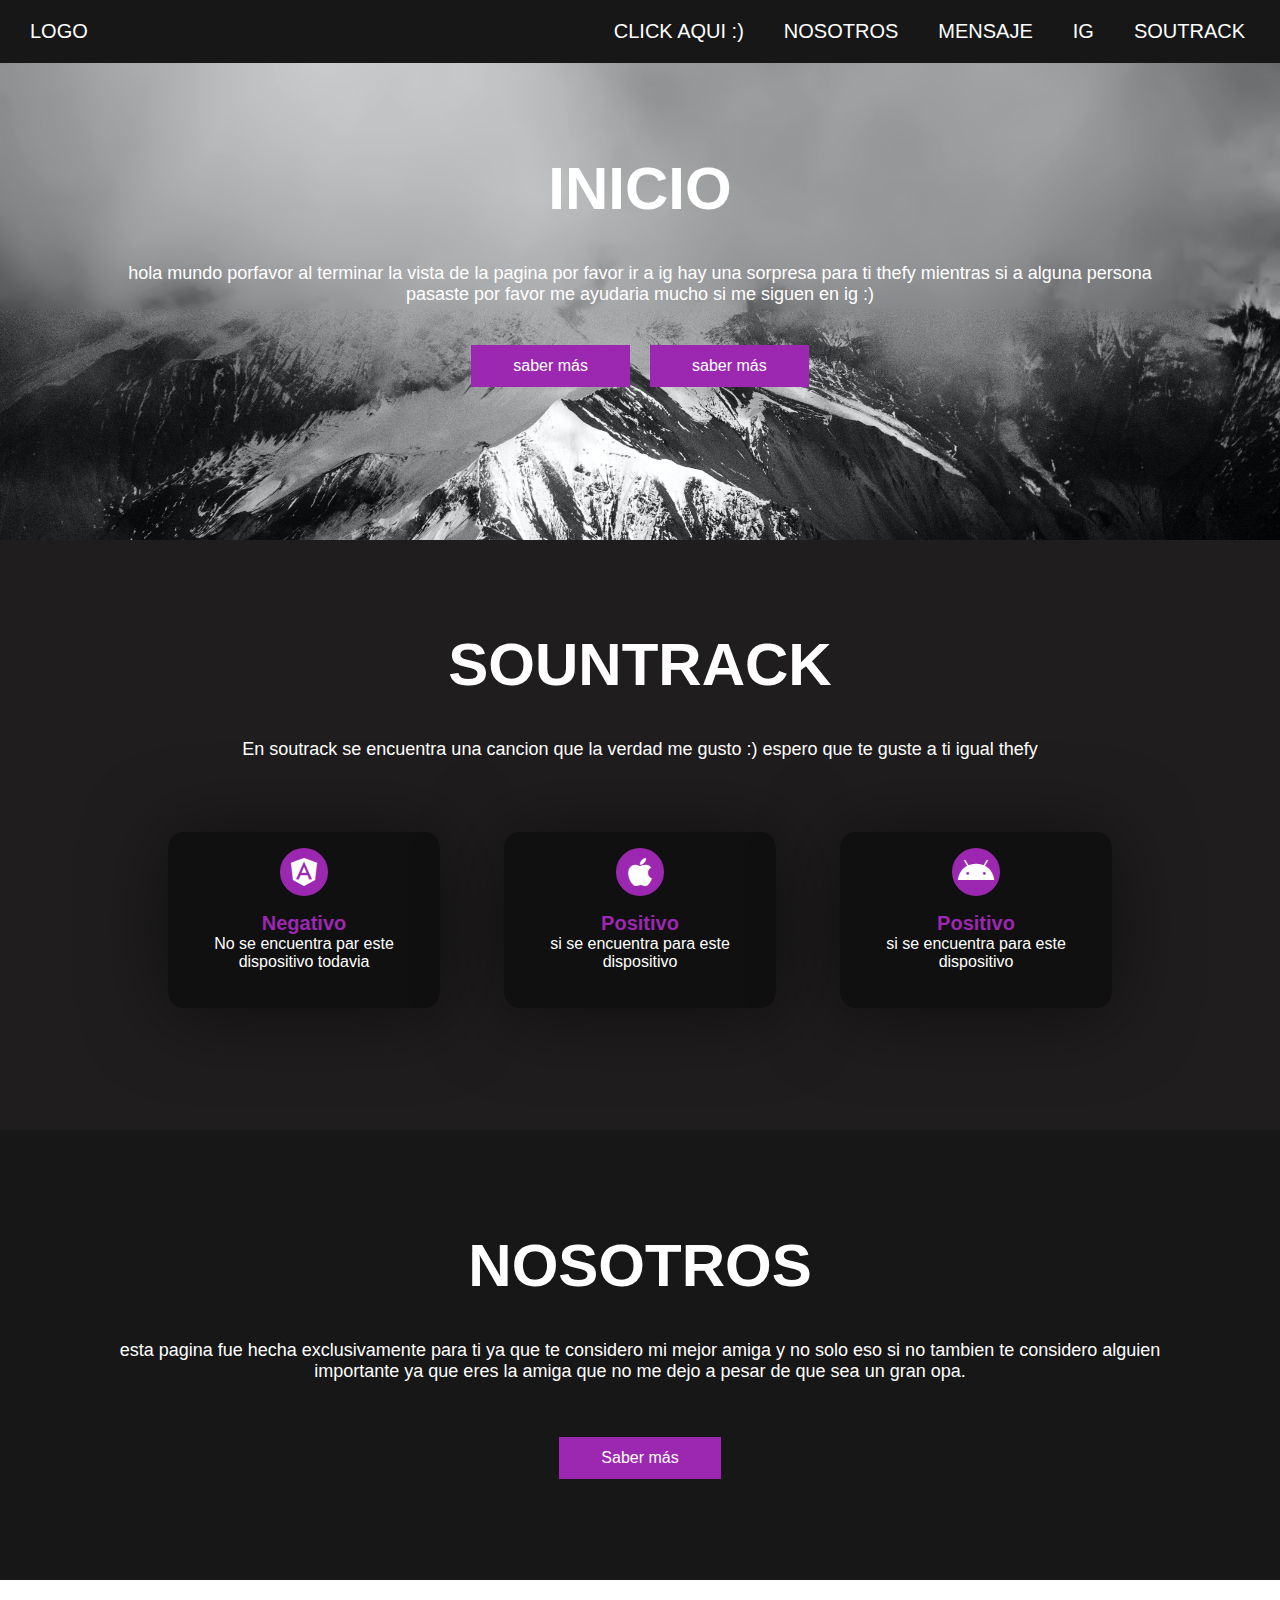
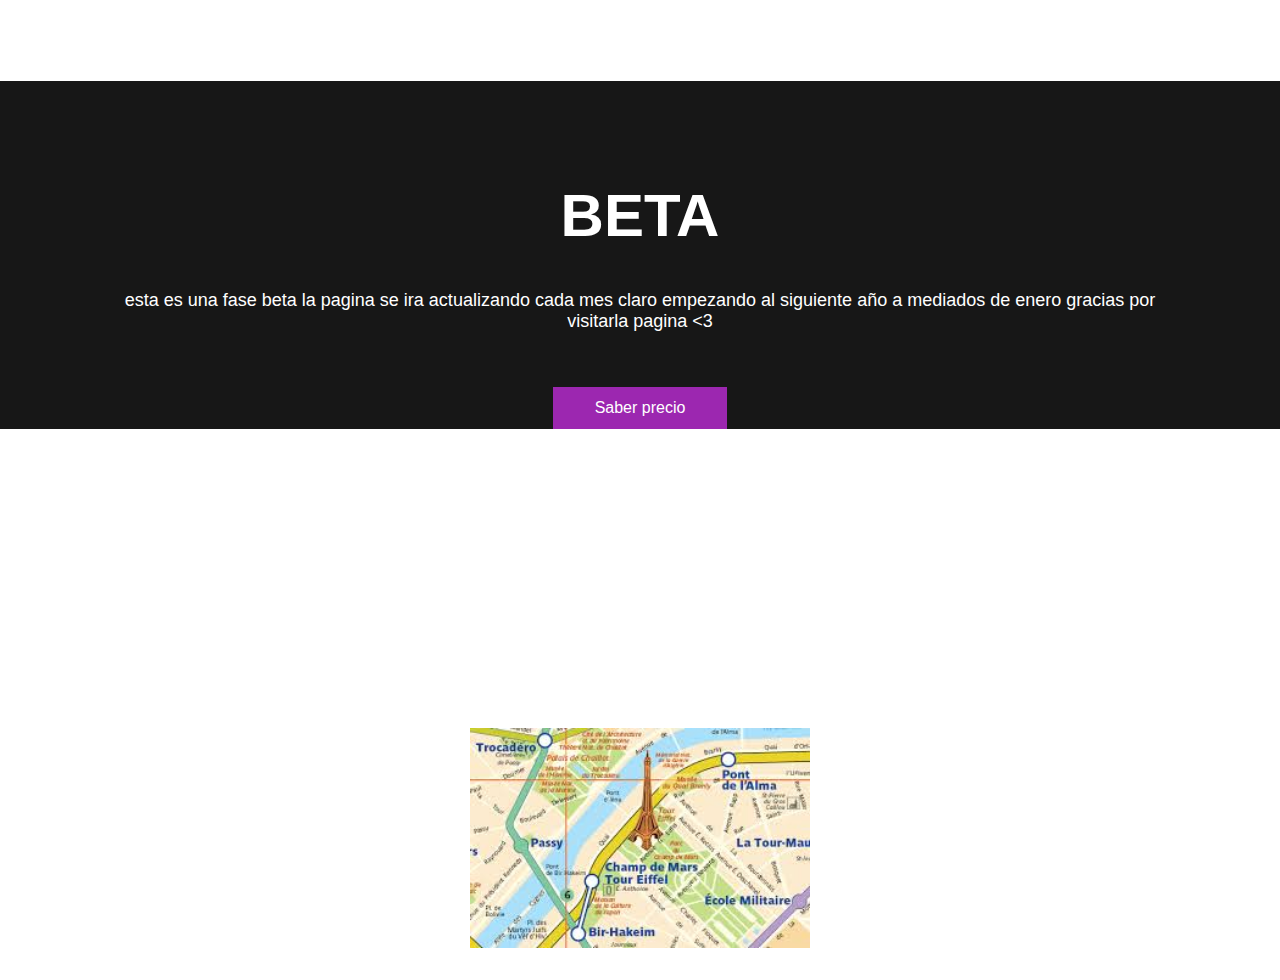
<file: index.html>
<!DOCTYPE html>
<html lang="en">
<head>
    <meta charset="UTF-8">
    <meta name="viewport" content="width=device-width, initial-scale=1.0">
    <title>Feliz Cumpleaños</title>
    <link rel="stylesheet" href="https://cdnjs.cloudflare.com/ajax/libs/font-awesome/5.15.1/css/all.min.css">    
    <link rel="stylesheet" href="style.css">
</head>
<body>
     <div class="head">

        <div class="logo">
            <a href="#">logo</a>
        </div>

        <nav class="navbar">
         <a href="thef.html">click aqui :)</a>
         <a href="thef/b.jpg">Nosotros</a>
         <a href="n.html">Mensaje</a>
         <a href="https://www.instagram.com/dominicws_/">Ig</a>
         <a href="https://open.spotify.com/intl-es/track/6VZXTCIXbgypt0erc2U1Uk?si=ee991d9ad956496a">soutrack</a> 
        </nav>

     </div>

      <header class="content header">
        <h2 class="title">Inicio</h2>
        <p>
            hola mundo porfavor al terminar la vista de la pagina por favor ir a ig hay una sorpresa para ti thefy 
            mientras si a alguna persona pasaste por favor me ayudaria mucho si me siguen en ig :) 
        </p>
        <div class="btn-home">
            <a href="#" class="btn">saber más</a>
            <a href="#" class="btn">saber más</a>
        </div>
      </header>

     <section class="content sau">
        <h2 class="title">sountrack</h2>
        <p>
            En soutrack se encuentra una cancion que la verdad me gusto :) espero que te guste a ti igual thefy</p>
            <div class="box-container">
                <div class="box">
                    <i class="fab fa-angular"></i>
                    <h3>Negativo</h3>
                    <p>No se encuentra par este dispositivo todavia </p>
                </div>
                <div class="box">
                    <i class="fab fa-apple"></i>
                    <h3>Positivo</h3>
                    <p>si se encuentra para este dispositivo </p>
                </div>
                <div class="box">
                    <i class="fab fa-android"></i>
                    <h3>Positivo</h3>
                    <p>si se encuentra para este dispositivo </p>
                </div>

            </div>
     </section>
    
     <section class="content about">
       <h2 class="title">Nosotros</h2>
       <p>esta pagina fue hecha exclusivamente para ti ya que te considero mi mejor amiga y no solo eso si no tambien te considero alguien importante 
        ya que eres la amiga que no me dejo a pesar de que sea un gran opa.
       </p>
       <a href="#" class="btn">Saber más</a>
     </section>
     <section class="content price">
        <article class="contain">
            <h2 class="title">Beta</h2>
            <p>esta es una fase beta la pagina se ira actualizando cada mes claro empezando al siguiente año a mediados de enero gracias por visitarla pagina <3</p>
            <a href="#" class="btn">Saber precio</a>
        </article>
     </section>
     <section class="content price">
            <h2 class="title">Contacto</h2>
            <p>77596049</p>
            <figure class="map">
                <img src="img/torre.jpg" height="220px" width="100%" alt="map">
            </figure>
     </section>
</body>
</html>
</file>
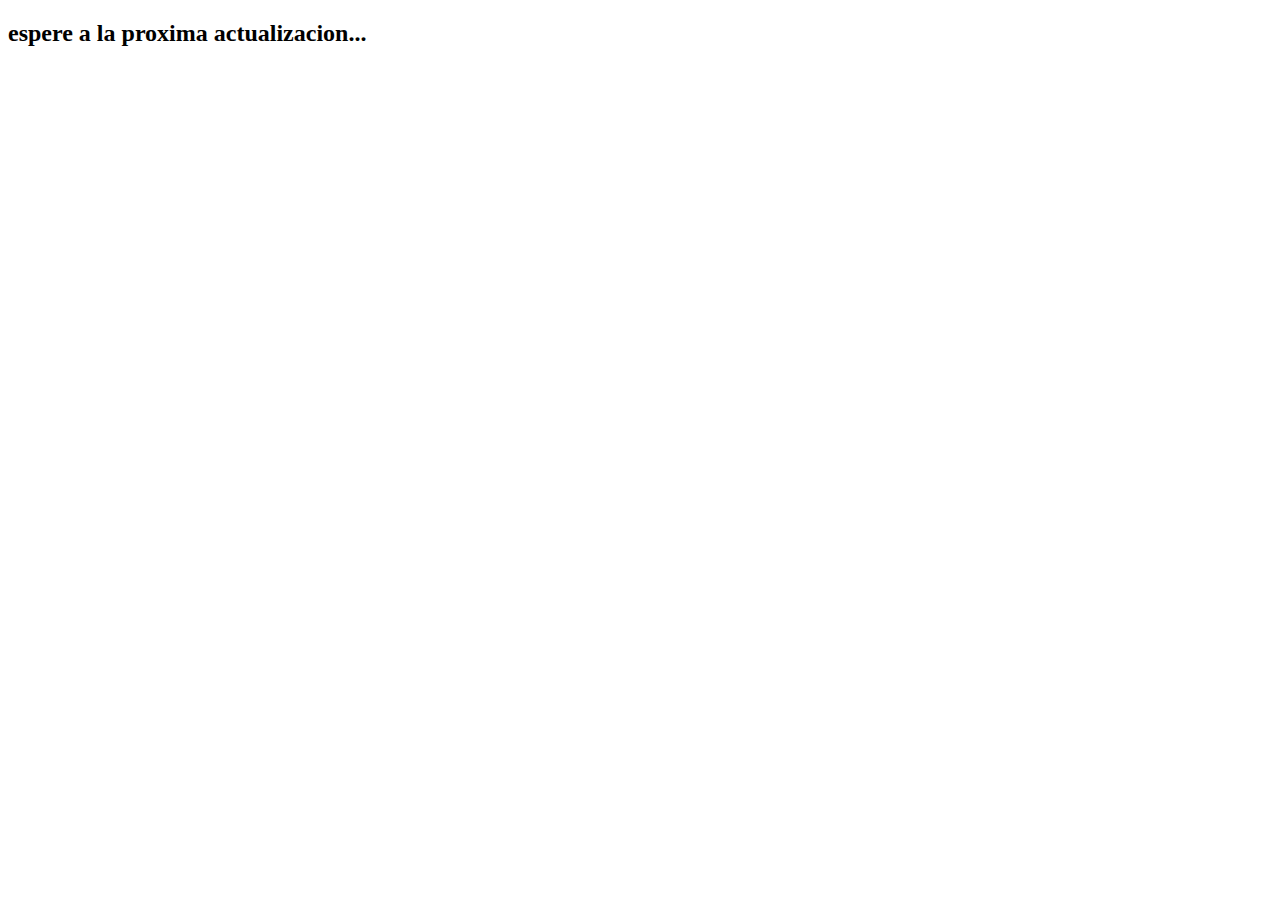
<file: n.html>
<!DOCTYPE html>
<html lang="en">
<head>
    <meta charset="UTF-8">
    <meta name="viewport" content="width=, initial-scale=1.0">
    <title>...</title>
</head>
<body>
    <index>
    <h2>
        espere a la proxima actualizacion...
    </h2>
</index>
</body>
</html>
</file>
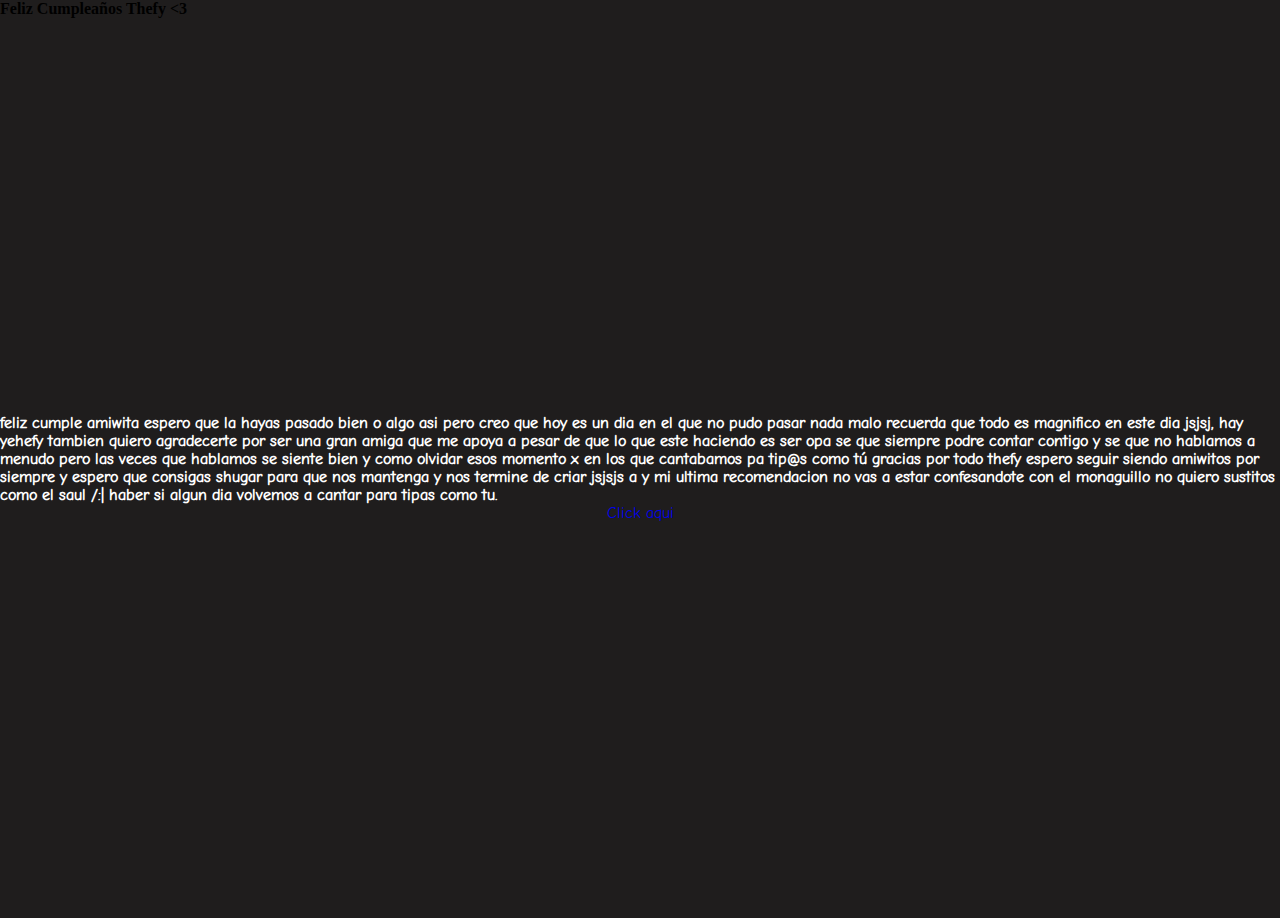
<file: thef.html>
<!DOCTYPE html>
<html lang="en">
<head>
    <meta charset="UTF-8">
    <meta name="viewport" content="width=device-width, initial-scale=1.0">
    <link rel="stylesheet" href="thefy.css">
    <title>Feliz cumpleaños</title>
</head>
<body>
    <head class="content header">
        <h2>Feliz Cumpleaños Thefy <3</h2>
    </head>
    <header class="content header">
        <h3>feliz cumple amiwita espero que la hayas pasado bien 
            o algo asi pero creo que hoy es un dia en el que no pudo pasar nada malo
            recuerda que todo es magnifico en este dia jsjsj, hay yehefy tambien quiero agradecerte por
            ser una gran amiga que me apoya a pesar de que lo que este haciendo es ser opa 
            se que siempre podre contar contigo y se que no hablamos a menudo pero las veces 
            que hablamos se siente bien y como olvidar esos momento x en los que cantabamos pa 
            tip@s como tú gracias por todo thefy espero seguir siendo amiwitos por siempre y espero 
            que consigas shugar para que nos mantenga y nos termine de criar jsjsjs a y mi ultima recomendacion
            no vas a estar confesandote con el monaguillo no quiero sustitos como el saul /:| haber si algun dia volvemos a cantar
            para tipas como tu.</h3>   
           <a href="proyecto n/index.html">Click aqui</a>

    
    </header>
</body>
</html>
</file>
<file: style.css>
*{
    margin: 0;
    padding: 0;
    border: 0;
    font-size: 100%;
    vertical-align: baseline;
}
body { 

 text-align: center;
 font-family: sans-serif;
}
.head{
    display:flex ;
    align-items: center;
    justify-content: space-between;
    height: 63px;
    background: #171717;
    position: fixed;
    width: 100%;
    z-index: 100;
}
.navbar{
    display: flex;
    margin-right: 15px;
}
.logo{
    margin-left: 30px;
}
.logo a {
    text-decoration: none;
    color: #fff;
    text-transform: uppercase;
    font-size: 20px;
}
.navbar a {
    display:block;
    padding: 20px 20px;
    color: #fff;
    text-decoration: none;
    text-transform: uppercase;
    font-size: 20px;
}
.navbar a:hover{
    background:#3f3f3f;
}
.header{
    display:flex;
    justify-content: center;
    align-items: center;
}
.header{
    height: 60vh !important;
    background:url("img/costos.jpg") no-repeat center;
    background-size: cover;
}
.title {
    margin-bottom: 40px;
    font-size: 60px;
    font-weight: 600;
    text-transform: uppercase;
    color: #fff;
}
p {
    margin-bottom: 40px;
    font-size: 18px;
    color: #fff;
    padding: 0 100px;
}
.btn {
    display: inline-block;
    margin-top: 15px;
    padding: 10px 40px;
    border: 2px solid #9c27b0;
    color: #fff;
    text-decoration: none;
    background: #9c27b0;
}
.btn:hover{
    background: none;
}
.btn-home{
    display: flex;
}
.btn-home a {
    margin: 0 10px;
}
.content{
    height: 50vh;
    display: flex;
    flex-direction: column;
    justify-content: center;
    align-items: center;
}
.sau{
    padding: 70px;
    background: #1f1d1d
}
.box-container {
    display: flex;
    justify-content: center;
    flex-wrap: wrap;
    text-align: center; 

}
.box-container .box{
    height: 11rem;
    width: 17rem;
    background: #101010;
    text-align: center;
    border-radius: 1rem;
    box-shadow: 0 .3rem 5rem rgba(0, 0, 0, .5);
    margin: 2rem;
}
.box-container .box i{
    height: 3rem;
    width: 3rem;
    line-height: 3rem;
    text-align: center;
    border-radius: 50%;
    color: #fff;
    background: #9c27b0;
    font-size: 2rem;
    margin: 1rem 0;
}
.box-container .box h3{
    font-size: 20px;
    color: #9c27b0;
}
.box-container .box p{
    font-size: 16px;
    padding: 0 15px;
}
.about{
    background: #171717;
}
.price{
    background:url("img/costos.jpg") no-repeat center;
    background-attachment: fixed;
    background-size: cover;
    text-align: center;
    padding-top: 50px;
}
.contain{
    padding-top: 100px ;
    background: #171717;
    padding-bottom: 0;
}
@media ( max-width:768px){
    .title{
        margin-bottom: 0;
        font-size: 40px;
    }
    .sau{
        height: 120vh;
    }
    .navbar{
        display: none ;
    }
}
</file>
<file: thefy.css>
*{
    margin: 0;
    padding: 0;
    border: 0;
    font-size: 100%;
    vertical-align: baseline;
    text-decoration: none;
    background-color:#1f1d1d;
}
@font-face{
    font-family: ComicNeue;
    src: url(ComicNeue-Regular.ttf);
}
.header{
    font-family: ComicNeue;
    height: 100vh;
    width: 100vw;
    display: flex;
    align-items: center;
    justify-content: center;
    color: #fff;
    flex-direction: column;
}
.head{
    font-family: ComicNeue;
    height: 100vh;
    width: 100vw;
    display:center;
    align-items: center;
    align-self: center;
    justify-content: center;
    color: #fff;
    flex-direction: column;
}
</file>
